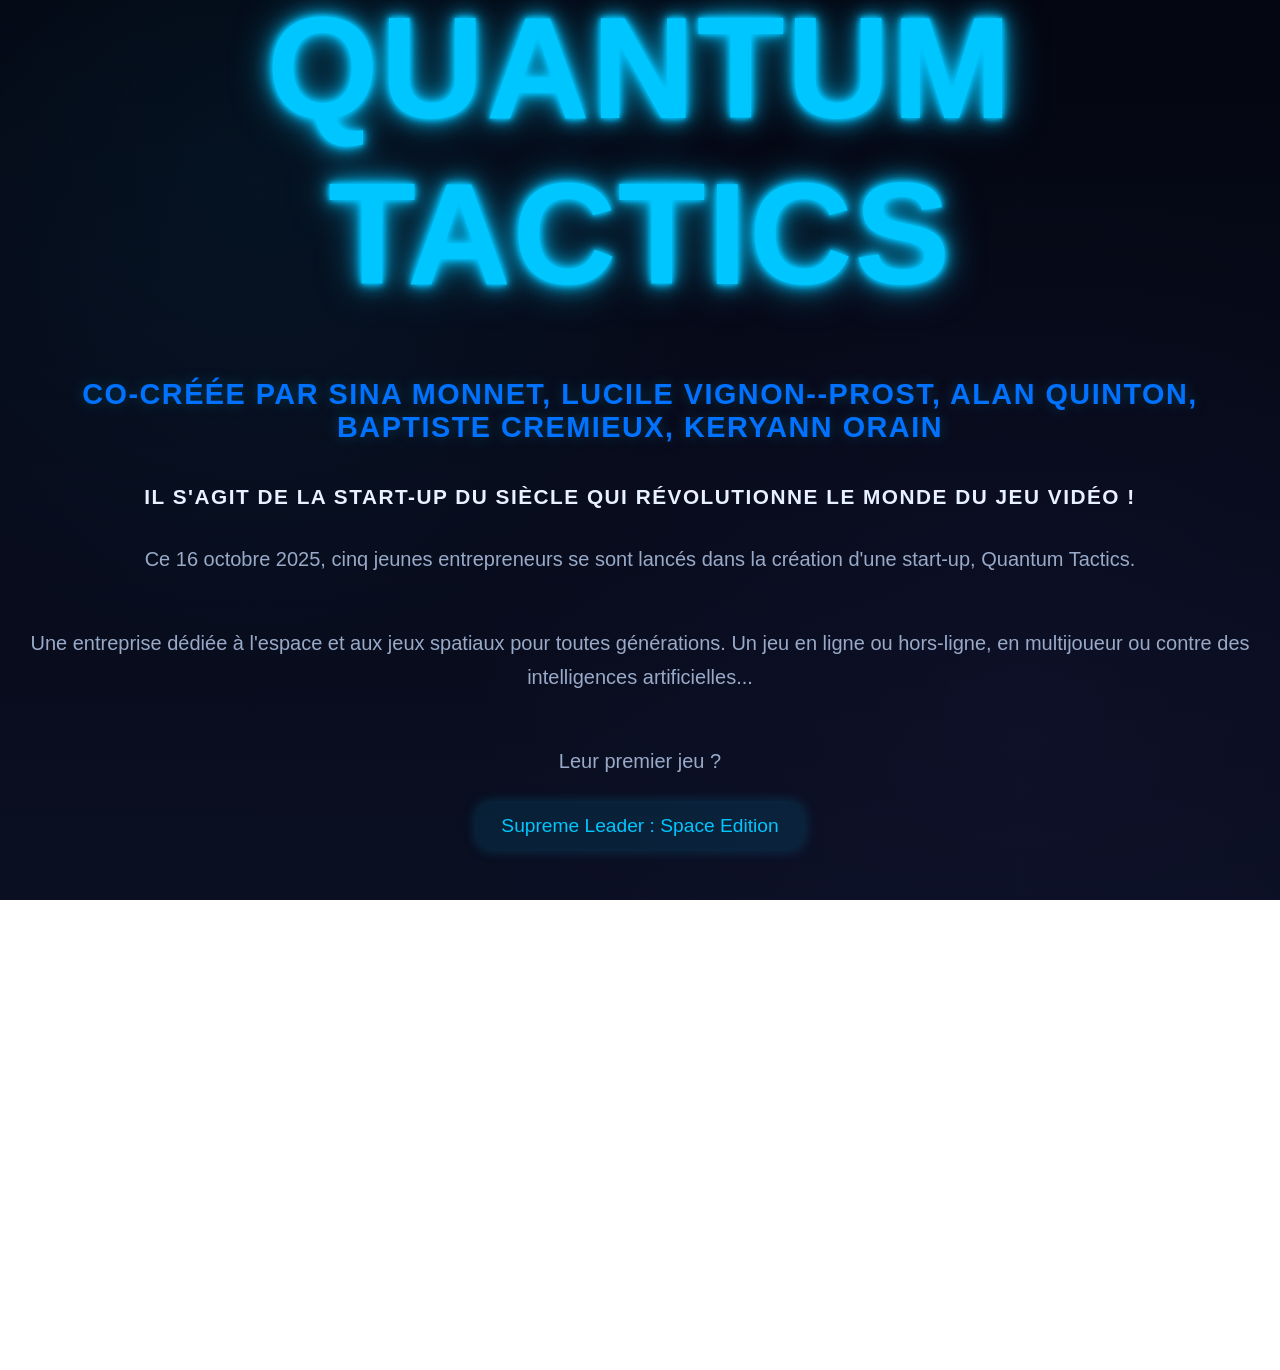
<file: index.htm>
<!-- Created: 26/10/2025 by sdcre -->
<!DOCTYPE HTML PUBLIC "-//W3C//DTD HTML 4.01 Transitional/EN">
<html>
  <head>
    <link rel="stylesheet" href="css/Quantum_Tactics.css">
    <a href="quantumtactics.fr"></a>
    <title>QUANTUM TACTICS</title>
    <meta http-equiv="content-type" content="text/html; charset=ISO-8859-1">
    <meta name="generator" content="PyScripter">
  </head>
<style>
h1{
  margin-top: 3em;
}
</style>
  <body>
    <h1> Quantum Tactics </h1>
    <h2> Co-cr&eacute;&eacute;e par Sina MONNET, Lucile VIGNON--PROST, Alan QUINTON, Baptiste CREMIEUX, Keryann ORAIN </h2>
    <h3> Il s'agit de la start-up du si&egrave;cle qui r&eacute;volutionne le monde du jeu vid&eacute;o !</h3>
    <p> Ce 16 octobre 2025, cinq jeunes entrepreneurs se sont lanc&eacute;s dans la cr&eacute;ation d'une start-up, Quantum Tactics. </p>
    <p> Une entreprise d&eacute;di&eacute;e &agrave; l'espace et aux jeux spatiaux pour toutes g&eacute;n&eacute;rations. Un jeu en ligne ou hors-ligne, en multijoueur ou contre des intelligences artificielles... </p>
    <p> Leur premier jeu ? </p>
    <a href="pages/Supreme_Leader_space_edition.htm">Supreme Leader : Space Edition</a>
<section class="team">
  <h2>L'Equipe</h2>
  <div class="team-grid">
    <div class="card" data-name="Sina MONNET">
      <div class="card-inner">
        <div class="card-front">
          <img src="images/sina.jpg" alt="Sina MONNET">
          <h3>Sina MONNET</h3>
          <p>Chef de projet</p>
        </div>
        <div class="card-back">
          <p>Sina dirige l'&eacute;quipe et la vision globale de Quantum Tactics. Passionn&eacute; par le management d'&eacute;quipe et l'innovation, il coordonne la strat&eacute;gie et les objectifs de la start-up.</p>
        </div>
      </div>
    </div>

    <div class="card" data-name="Lucile VIGNON--PROST">
      <div class="card-inner">
        <div class="card-front">
          <img src="images/lucile.jpg" alt="Lucile VIGNON--PROST">
          <h3>Lucile VIGNON--PROST</h3>
          <p>Communications</p>
        </div>
        <div class="card-back">
          <p>Lucile assure la coh&eacute;rence technique du projet et du code, pour lui donner un forme lisible. Elle est experte en architecture logicielle.</p>
        </div>
      </div>
    </div>

    <div class="card" data-name="Alan QUINTON">
      <div class="card-inner">
        <div class="card-front">
          <img src="images/alan.jpg" alt="Alan QUINTON">
          <h3>Alan QUINTON</h3>
          <p>Directeur artistique</p>
        </div>
        <div class="card-back">
          <p>Alan con&ccedil;oit l'identit&eacute; visuelle du jeu et de la marque. Son sens du d&eacute;tail donne vie &agrave; l'univers graphique de Quantum Tactics.</p>
        </div>
      </div>
    </div>

    <div class="card" data-name="Baptiste CREMIEUX">
      <div class="card-inner">
        <div class="card-front">
          <img src="images/baptiste.jpg" alt="Baptiste CREMIEUX">
          <h3>Baptiste CREMIEUX</h3>
          <p>Ma&icirc;tre du temps</p>
        </div>
        <div class="card-back">
          <p>Baptiste g&egrave;re le planning et les jalons du projet. Il est garant du bon d&eacute;roulement des sprints et de la rigueur temporelle.</p>
        </div>
      </div>
    </div>

    <div class="card" data-name="Keryann ORAIN">
      <div class="card-inner">
        <div class="card-front">
          <img src="images/keryann.jpg" alt="Keryann ORAIN">
          <h3>Keryann ORAIN</h3>
          <p>B&ecirc;ta-testeur</p>
        </div>
        <div class="card-back">
          <p>Keryann teste, remet en question et affine les exp&eacute;riences de jeu. Il garantit l'intuitivit&eacute; et la qualit&eacute; de l'exp&eacute;rience de jeu.</p>
        </div>
      </div>
    </div>
  </div>
</section>

    <script src="js/Quantum_Tactics.js"></script>
  </body>
</html>
</file>
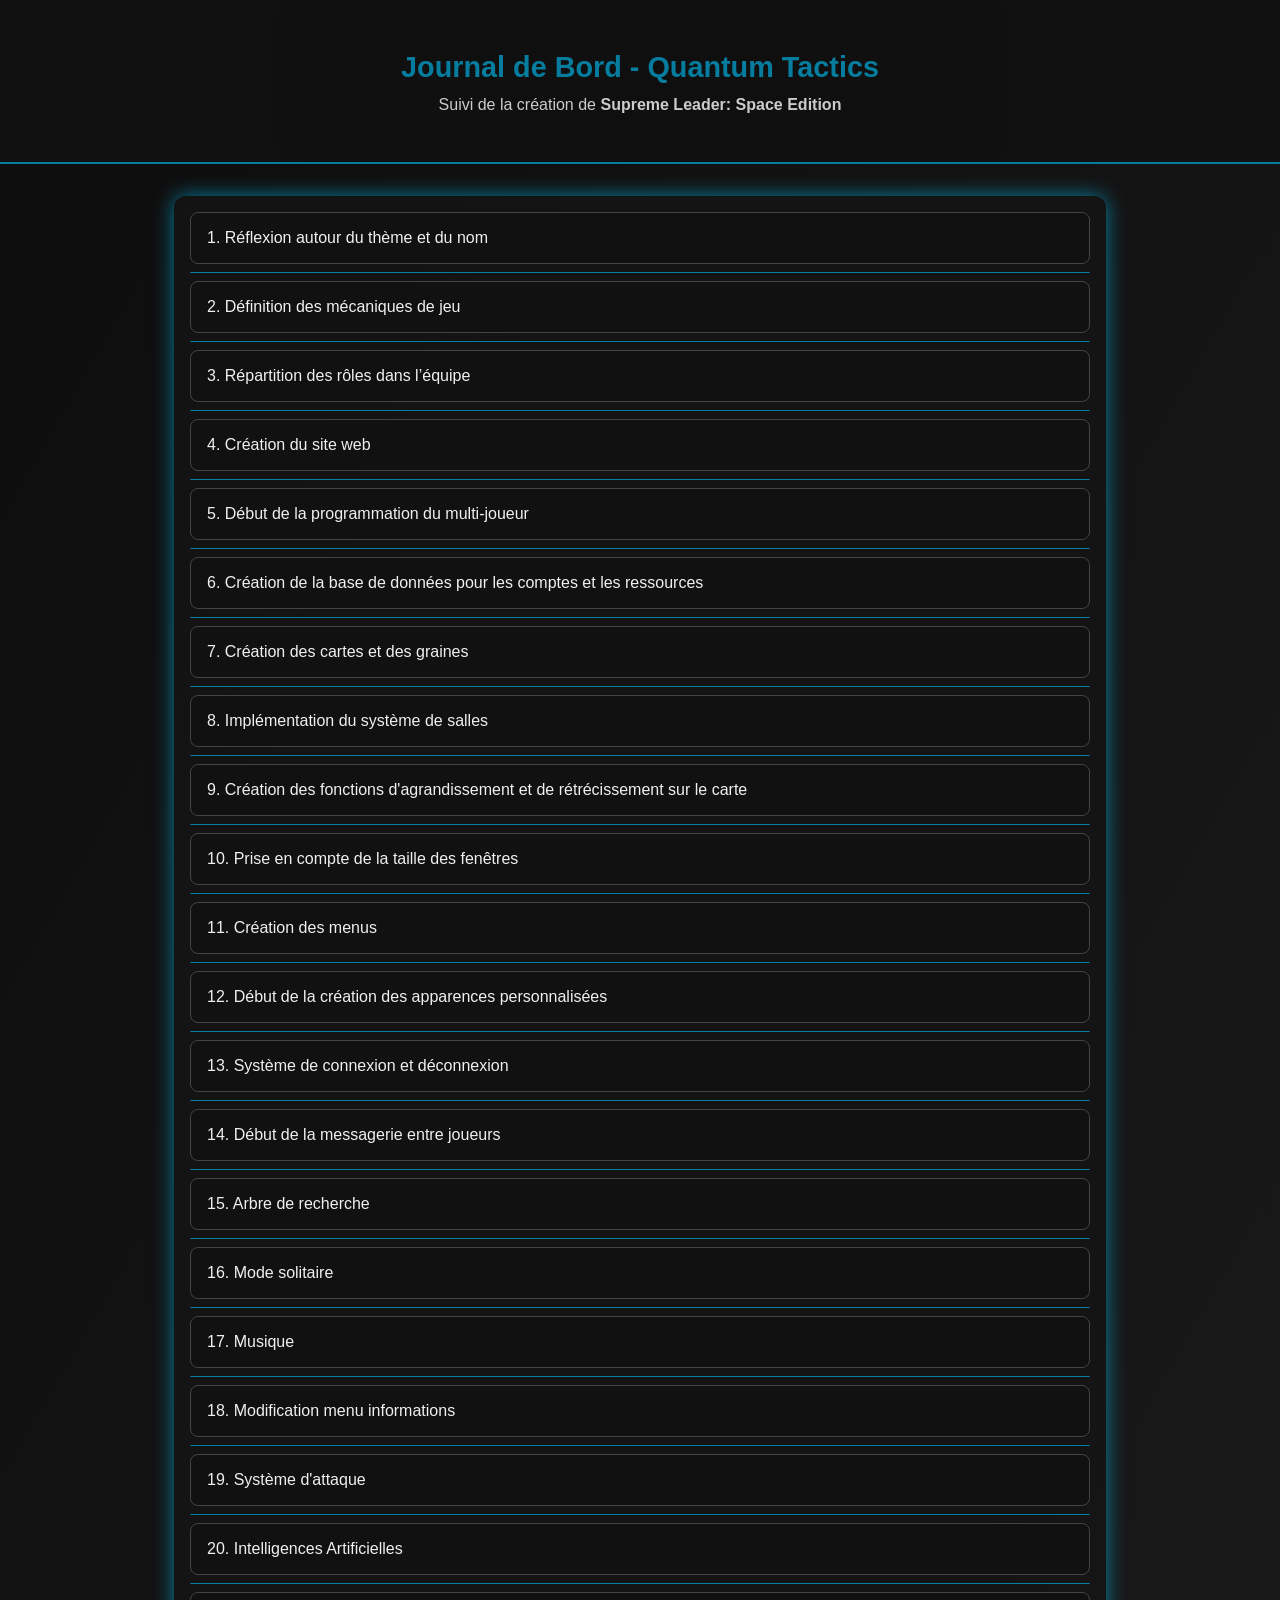
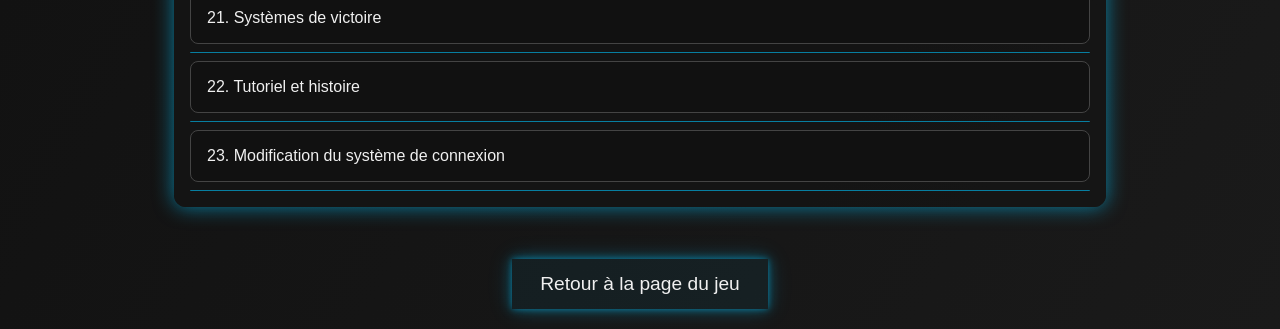
<file: pages/Journal_de_bord.htm>
<!DOCTYPE html>
<html lang="fr">
<head>
<meta charset="UTF-8">
<meta name="viewport" content="width=device-width, initial-scale=1.0">
<title>Journal de Bord - Quantum Tactics</title>
<link rel="stylesheet" href="../css/Journal_de_bord.css">
</head>
<body>

<header>
  <h1>Journal de Bord - Quantum Tactics</h1>
  <p>Suivi de la création de <strong>Supreme Leader: Space Edition</strong></p>
</header>

<div class="journal-container">
    <div class="entry-list">
    <div class="entry-item" data-id="1">1. Réflexion autour du thème et du nom</div>
    <div id="entry-1" class="entry-content">
      <h2>Réflexion autour du thème et du nom</h2>
      <p>L'équipe a discuté de plusieurs idées de thème pour le jeu. Après plusieurs sessions, le nom <strong>Supreme Leader: Space Edition</strong> a été retenu pour refléter l’ambition galactique et le style stratégique du jeu.</p>
    </div>

    <div class="entry-item" data-id="2">2. Définition des mécaniques de jeu</div>
    <div id="entry-2" class="entry-content">
      <h2>Définition des mécaniques de jeu</h2>
      <p>Nous avons listé les principales mécaniques : gestion de ressources, construction de flotte, diplomatie, recherche technologique et modes de victoire multiples. Les mécanismes ont été associés à un arbre de progression.</p>
    </div>

    <div class="entry-item" data-id="3">3. Répartition des rôles dans l’équipe</div>
    <div id="entry-3" class="entry-content">
      <h2>Répartition des rôles dans l’équipe</h2>
      <p>L’équipe de 5 membres s’est organisée : Sina Monnet est chef de projet. Baptiste Crémieux est maître du temps, il s'occupe de la planification des tâches et réunions. Alan Quinton est directeur artistique. Keryann Orain est testeur. Lucile Vignon--Prost récupèrera les rapports des autres membres afin de constituer des rapports finaux homogènes.</p>
    </div>

    <div class="entry-item" data-id="4">4. Création du site web</div>
    <div id="entry-4" class="entry-content">
      <h2>Création du site web</h2>
      <p>Baptiste et Sina se sont lancés dans la création de ce site web pour la présentation de l'entreprise <strong>Quantum Tactics</strong> et du jeu <strong>Supreme Leader: Space Edition</strong>.</p>
    </div>

    <div class="entry-item" data-id="5">5. Début de la programmation du multi-joueur</div>
    <div id="entry-5" class="entry-content">
      <h2>Début de la programmation du multi-joueur</h2>
      <p>Keryann a commencé à programmer le multijoueur. Le plus dur était la logique derrière ce mode.</p>
    </div>

    <div class="entry-item" data-id="6">6. Création de la base de données pour les comptes et les ressources</div>
    <div id="entry-6" class="entry-content">
      <h2>Création de la base de données pour les comptes et les ressources</h2>
      <p>Baptiste a commencé à programmer la base de données en SQL avec SQLite.</p>
    </div>

    <div class="entry-item" data-id="7">7. Création des cartes et des graines</div>
    <div id="entry-7" class="entry-content">
      <h2>Création des cartes et des graines</h2>
      <p>Sina a codé la génération de la carte (ou map) du jeu lors du lancement d'une partie. Il a aussi créé le système de graines (ou seed) qui dessine les cartes en fonction d'une suite de chiffres.</p>
    </div>

    <div class="entry-item" data-id="8">8. Implémentation du système de salles</div>
    <div id="entry-8" class="entry-content">
      <h2>Implémentation du système de salles</h2>
      <p>Keryann a créé le système de salles, pour jouer en multijoueur au jeu, en se connectant au serveur à une même partie.</p>
    </div>

    <div class="entry-item" data-id="9">9. Création des fonctions d'agrandissement et de rétrécissement sur le carte</div>
    <div id="entry-9" class="entry-content">
      <h2>Création des fonctions d'agrandissement et de rétrécissement sur le carte</h2>
      <p>Alan a implémenté un système d'agrandissement et rétrécissement utilisable sur la carte.</p>
    </div>

    <div class="entry-item" data-id="10">10. Prise en compte de la taille des fenêtres</div>
    <div id="entry-10" class="entry-content">
      <h2>Prise en compte de la taille des fenêtres</h2>
      <p>L'equipe a changé d'approche pour que le jeu s'adapte à la taille de la fenêtre, de l'écran et que l'affichage reste cohérent quelque soit la machine utilisé pour le faire tourner.</p>
    </div>

    <div class="entry-item" data-id="11">11. Création des menus</div>
    <div id="entry-11" class="entry-content">
      <h2>Création des menus</h2>
      <p>Keryann, rejoint par Sina, a commencé le développement du menu principal. Par la suite, l'équipe a ajouté différentes fonctionnalités accessibles directement depuis ce menu.</p>
    </div>

    <div class="entry-item" data-id="12">12. Début de la création des apparences personnalisées</div>
    <div id="entry-12" class="entry-content">
      <h2>Début de la création des apparences personnalisées</h2>
      <p>Lucile a créé les premières apparences (ou skins) des planètes</p>
    </div>

    <div class="entry-item" data-id="13">13. Système de connexion et déconnexion</div>
    <div id="entry-13" class="entry-content">
      <h2>Système de connexion et déconnexion</h2>
      <p>Baptiste a peaufiné la base de données et l'a intégré au jeu via un bouton dans le menu principal qui permet la création de compte, la connexion a un compte existant et la déconnexion via la base de données.</p>
    </div>

    <div class="entry-item" data-id="14">14. Début de la messagerie entre joueurs</div>
    <div id="entry-14" class="entry-content">
      <h2>Début de la messagerie entre joueurs</h2>
      <p>Keryann a lancé la création de la messagerie pour échanger entre joueurs en temps réel durant les parties multijoueur.</p>
    </div>

    <div class="entry-item" data-id="15">15. Arbre de recherche</div>
    <div id="entry-15" class="entry-content">
      <h2>Arbre de recherche</h2>
      <p>Alan a créé l'arbre de recherche et a développé son esthétique. Cet technologie permet aux joueurs de développer leur civilisation et de s'améliorer en économie, en stratégies militaires et en sciences.</p>
    </div>

    <div class="entry-item" data-id="16">16. Mode solitaire</div>
    <div id="entry-16" class="entry-content">
      <h2>Mode solitaire</h2>
      <p>Keryann a entamé le développement du mode solitaire. Il a ainsi ajouté la possibilité de s'entra&icirc;ner pour de futures parties multijoueur.</p>
    </div>

    <div class="entry-item" data-id="17">17. Musique</div>
    <div id="entry-17" class="entry-content">
      <h2>Musique</h2>
      <p>Alan a ajouté la musique au jeu, que ce soit dans le menu ou durant une partie en multijoueur comme en solitaire.</p>
    </div>

    <div class="entry-item" data-id="18">18. Modification menu informations</div>
    <div id="entry-18" class="entry-content">
      <h2>Modification menu informations</h2>
      <p>Baptiste a modifi&eacute; le menu en transformant l'ancien menu d&eacute;roulant en roue autour de la planète sélectionnée.</p>
    </div>

    <div class="entry-item" data-id="19">19. Système d'attaque</div>
    <div id="entry-19" class="entry-content">
      <h2>Système d'attaque</h2>
      <p>Baptiste a ajout&eacute; le système d'attaque avec une demande croissante de troupes en attaque en fonction des troupes en défenses.</p>
    </div>

    <div class="entry-item" data-id="20">20. Intelligences Artificielles</div>
    <div id="entry-20" class="entry-content">
      <h2>Intelligences Artificielles</h2>
      <p>Sina a implémenté les systèmes d'intelligences artificielles pour le mode solitaire et en multijoueur. En solitaire, elles jouent tels de vrais joueurs afin de préparer et entrainer au mieux les joueurs à des parties multijoueurs. En mode multijoueur, elles agissent en "pirates de l'espace", c'est-à-dire qu'elles pillent les joueurs pour pimenter les parties.</p>
    </div>

    <div class="entry-item" data-id="21">21. Systèmes de victoire</div>
    <div id="entry-21" class="entry-content">
      <h2>Systèmes de victoire</h2>
      <p>Alan a créé les systèmes de victoire. Il y a trois systèmes de victoire : la victoire militaire, la victoire économique et la victoire scientifique. La victoire militaire consiste soit à occuper 70% des planètes, soit à être le dernier joueur en vie. Pour gagner par l'économie, il faut 100000 ressources au minimum. Pour gagner par la victoire scientifique, compléter l'arbre de recherche vous aidera grandement !</p>
    </div>

    <div class="entry-item" data-id="22">22. Tutoriel et histoire</div>
    <div id="entry-22" class="entry-content">
      <h2>Tutoriel et histoire</h2>
      <p>Lucile a ajouté un tutoriel au jeu pour les nouveaux joueurs. Il est accessible dans le bouton "Solo". Celui-ci vous mène au menu du mode solitaire, dans lequel le premier bouton s'intitule "tutoriel". Elle a également ajouté l'histoire du jeu, créée avec toute l'équipe en amont.</p>
    </div>

    <div class="entry-item" data-id="23">23. Modification du système de connexion</div>
    <div id="entry-23" class="entry-content">
      <h2>Modification du système de connexion</h2>
      <p>Sina a mis à jour le système de connexion. Avant la demande manuelle pour saisir l'adresse IP du propriétaire du serveur, le jeu scanne les serveurs lancés à proximité pour essayer de se connecter automatiquement. Cela facilite l'expérience utilisateur et permet à tout le monde de profiter de notre jeu.</p>
    </div>
  </div>
</div>

<div class="btn-wrapper">
    <a href="Supreme_Leader_space_edition.htm" class="btn-neon">Retour à la page du jeu</a>
</div>

<script src="../js/Journal_de_bord.js"></script>
</body>
</html>
</file>
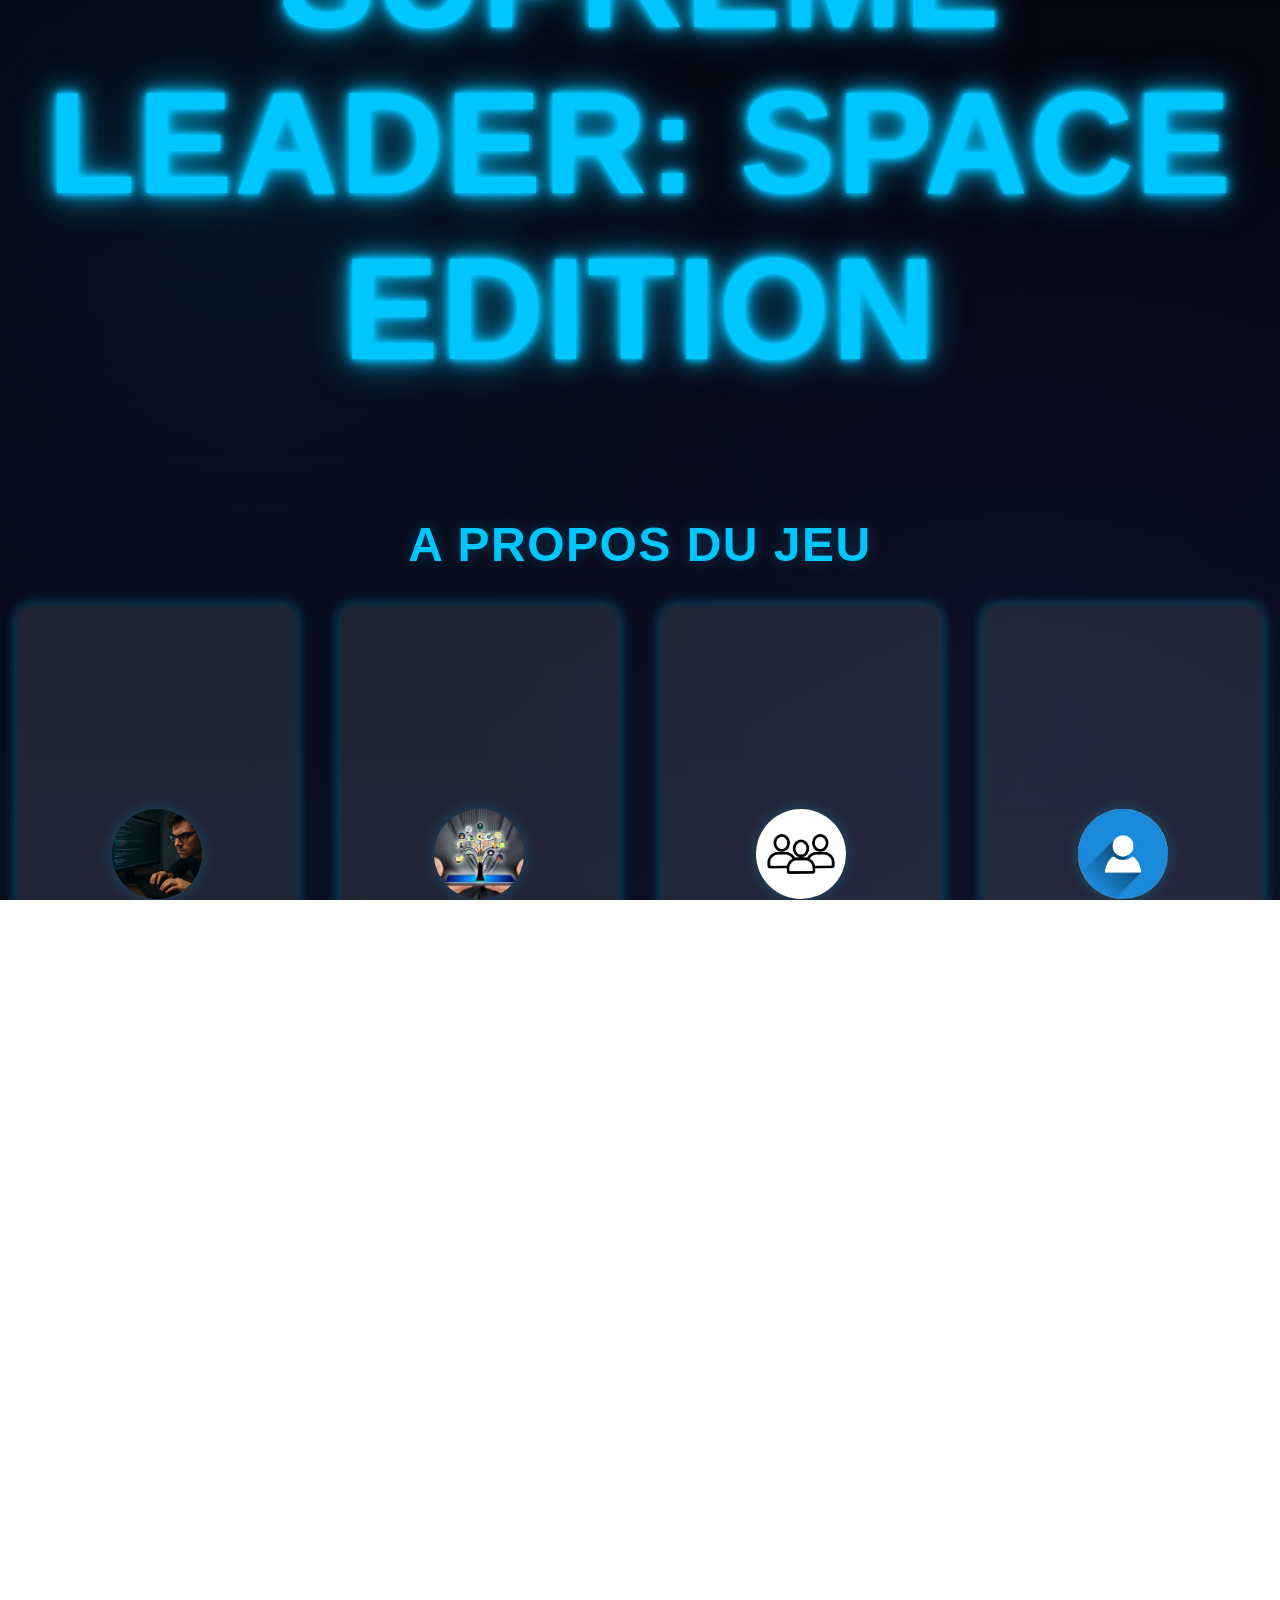
<file: pages/Supreme_Leader_space_edition.htm>
<!-- Created: 26/10/2025 by sdcre -->
<!DOCTYPE HTML PUBLIC "-//W3C//DTD HTML 4.01 Transitional/EN">
<html>
  <head>
    <link rel="stylesheet" href="../css/Quantum_Tactics.css">
    <title>Supreme Leader: Space Edition</title>
    <meta http-equiv="content-type" content="text/html; charset=ISO-8859-1">
    <meta name="generator" content="PyScripter">
  </head>
<style>
h1 {
  margin-top: 10em;
}
</style>
  <body>
  <p></p>
  <p></p>
  <p></p>
  <p></p>
  <p></p>
  <p></p>
  <p></p>
  <p></p>
  <p></p>
  <p></p>
  <p></p>
  <p></p>
  <p></p>
  <p></p>
  <p></p>
  <p></p>
  <p></p>
  <p></p>
  <p></p>
    <h1> Supreme Leader: Space Edition </h1>
    <section class="game-info">
  <h2>A propos du jeu</h2>
  <div class="game-grid">

    <div class="card">
      <div class="card-inner">
        <div class="card-back">
          <h3>La cr&eacute;ation du jeu</h3>
          <p>Dans les confins d'une galaxie encore en formation, cinq cr&eacute;ateurs unissent leurs visions pour donner naissance &agrave; un jeu de strat&eacute;gie en temps r&eacute;el o&ugrave; civilisations &eacute;mergentes, puissances stellaires et myst&egrave;res antiques s'entrecroisent. Forg&eacute; &agrave; la crois&eacute;e d'OpenFront.io, de Civilization et de La guerre des &eacute;toiles, ce projet ambitieux proposera plusieurs voies vers la victoire : supr&eacute;matie militaire, ascension technologique, influence diplomatique ou domination &eacute;conomique. Chacun de ces chemins permettra d'&eacute;crire, bataille apr&egrave;s bataille, le destin d'un empire.</p>
        </div>
        <div class="card-front">
          <img src="../images/creation_code.png" alt="Creation jeu">
          <h3>la cr&eacute;ation du jeu</h3>
        </div>
      </div>
    </div>

    <div class="card">
      <div class="card-inner">
        <div class="card-back">
          <h3>L'arbre de recherche</h3>
          <p>Au c&oelig;ur de cette ascension, le joueur disposera d'un vaste arbre de comp&eacute;tences, v&eacute;ritable holocron* strat&eacute;gique renfermant des doctrines avanc&eacute;es, des am&eacute;liorations structurelles et des technologies capables de renverser l'&eacute;quilibre des forces. Chaque choix au sein de cet arbre renforcera l'identit&eacute; de son empire : expansion &eacute;clair, ma&icirc;trise &eacute;nerg&eacute;tique, d&eacute;fense absolue, ou puissance de frappe d&eacute;vastatrice. Cet outil &eacute;volutif sera la colonne vert&eacute;brale de toute strat&eacute;gie, refl&eacute;tant la vision du joueur et les alliances qu'il d&eacute;cidera d'honorer ou de briser.</p>
        </div>
        <div class="card-front">
          <img src="../images/arbre_de_competences.jpg" alt="arbre_de_competences">
          <h3>L'arbre de recherche</h3>
        </div>
      </div>
    </div>

    <div class="card">
      <div class="card-inner">
        <div class="card-back">
          <h3>Mode multijoueur</h3>
          <p>Les parties multijoueur, quant &agrave; elles, offriront une libert&eacute; totale dans la mani&egrave;re d'aborder le champ de bataille galactique. Les joueurs pourront s'affronter en duel solitaire (1 vs 1 vs 1 vs 1...), ou unir leurs forces en &eacute;quipes de taille variable pour former des alliances instables, des fronts unifi&eacute;s ou des empires rivaux. Chaque escarmouche deviendra un th&eacute;&acirc;tre de man&oelig;uvres grandioses o&ugrave; coordination, vision et audace d&eacute;cideront de l'issue du conflit.</p>
        </div>
        <div class="card-front">
          <img src="../images/multijoueur.jpg" alt="Multijoueur">
          <h3>Mode multijoueur</h3>
        </div>
      </div>
    </div>

    <div class="card">
      <div class="card-inner">
        <div class="card-back">
          <h3>Campagne solo</h3>
          <p>Dans la campagne solo, le joueur suivra une histoire immersive l'entra&icirc;nant au c&oelig;ur de crises stellaires, de rencontres inattendues et de choix politiques d&eacute;terminants. Face &agrave; lui, des intelligences artificielles con&ccedil;ues pour imiter la logique et la cr&eacute;ativit&eacute; de v&eacute;ritables commandants spatiaux r&eacute;agiront &agrave; ses strat&eacute;gies, lanceront des contre-attaques r&eacute;fl&eacute;chies et chercheront &agrave; influencer la galaxie selon leurs propres objectifs. C'est l&agrave;, seul contre le destin et les volont&eacute;s d'empires rivaux, que le joueur d&eacute;couvrira la v&eacute;ritable &eacute;tendue de son potentiel.</p>
        </div>
        <div class="card-front">
          <img src="../images/solo.jpg" alt="Solo">
          <h3>Campagne solo</h3>
        </div>
      </div>
    </div>

  </div>
</section>
    <p></p>
    <p></p>
    <p></p>
    <p>Voici le lien de t&eacute;l&eacute;chargement de la console et de la V1.0 de Surpeme Leader Space Edition</p>
<a href="../telechargeable/Supreme Leader Space Edition Server Installer.exe" download="supreme_leader_space_edition_server.exe">
    T&eacute;l&eacute;charger la console de notre jeu
</a>
    <p></p>
    <p></p>
<a href="../telechargeable/Supreme Leader Space Edition Installer.exe" download="supreme_leader_space_edition.exe">
  T&eacute;l&eacute;charger la V1.0 de notre jeu
</a>
    <p></p>
    <p></p>
    <p>Voici le lien de t&eacute;l&eacute;chargement du rapport de notre soutenance finale contenant des captures d'&eacute;cran du jeu</p>
<a href="../telechargeable/SLSE_Rapport_final.pdf" download="rapport_soutenance_finale_SLSE.pdf">
  T&eacute;l&eacute;charger le rapport de soutenance finale de notre projet
</a>
    <p></p>
    <p></p>
    <p></p>
<section class="team">
  <h2>L'Equipe</h2>
  <div class="team-grid">
    <div class="card" data-name="Sina MONNET">
      <div class="card-inner">
        <div class="card-front">
          <img src="../images/sina.jpg" alt="Sina MONNET">
          <h3>Sina MONNET</h3>
          <p>M&eacute;caniques de base</p>
        </div>
        <div class="card-back">
          <p>Sina s'occupe de r&eacute;partir les t&acirc;ches entre les membres de l'&eacute;quipe, lie les t&acirc;ches entre elles et prend en charge les m&eacute;caniques de bases. Il est notre couteau-suisse.</p>
        </div>
      </div>
    </div>

    <div class="card" data-name="Lucile VIGNON--PROST">
      <div class="card-inner">
        <div class="card-front">
          <img src="../images/lucile.jpg" alt="Lucile VIGNON--PROST">
          <h3>Lucile VIGNON--PROST</h3>
          <p>M&eacute;caniques</p>
        </div>
        <div class="card-back">
          <p>Lucile con&ccedil;oit et met en place les m&eacute;caniques de base du jeu, assurant une exp&eacute;rience de jeu coh&eacute;rente, &eacute;quilibr&eacute;e et fonctionnelle.</p>
        </div>
      </div>
    </div>

    <div class="card" data-name="Alan QUINTON">
      <div class="card-inner">
        <div class="card-front">
          <img src="../images/alan.jpg" alt="Alan QUINTON">
          <h3>Alan QUINTON</h3>
          <p>Interface & graphismes</p>
        </div>
        <div class="card-back">
          <p>Alan con&ccedil;oit l'interface du jeu et les assets graphiques. Il participe aussi au d&eacute;veloppement du code pour assurer une coh&eacute;rence entre technique et direction artistique.</p>
        </div>
      </div>
    </div>

    <div class="card" data-name="Baptiste CREMIEUX">
      <div class="card-inner">
        <div class="card-front">
          <img src="../images/baptiste.jpg" alt="Baptiste CREMIEUX">
          <h3>Baptiste CREMIEUX</h3>
          <p>Site internet</p>
        </div>
        <div class="card-back">
          <p>Baptiste g&eacute;re le d&eacute;veloppement technique du projet. Il s'occupe du code, de la base de donn&eacute;es et du site internet, assurant leur bon fonctionnement et leur coh&eacute;rence.</p>
        </div>
      </div>
    </div>

    <div class="card" data-name="Keryann ORAIN">
      <div class="card-inner">
        <div class="card-front">
          <img src="../images/keryann.jpg" alt="Keryann ORAIN">
          <h3>Keryann ORAIN</h3>
          <p>R&eacute;seau</p>
        </div>
        <div class="card-back">
          <p>Keryann d&eacute;veloppe et supervise les aspects r&eacute;seau et multijoueur du jeu. Il veille &agrave; la stabilit&eacute; des connexions et &agrave; la qualit&eacute; de l'exp&eacute;rience en ligne.</p>
        </div>
      </div>
    </div>
  </div>
</section>

    <a href="../index.htm">Retour &agrave; la page de l'entreprise</a>
    <p></p>
    <a href="Journal_de_bord.htm">Journal de bord de la cr&eacute;ation du jeu</a>
    <p></p>
    <a href="https://discord.gg/x5sTQsp6yQ">Rejoindre le serveur Discord du jeu</a>
    <script src="../js/Quantum_Tactics.js"></script>
    <p>Librairies python utilis&eacute;es :</p>
    <p>    asyncio, websockets, socket, uuid, os, time, pygame, sys, subprocess, ast, random, math, time, pathlib, PIL</p>
    <p>Site utilis&eacute; pour la musique</p>
    <a href="https://www.opengameart.org">opengameart.org</a>
    <p>Site utilis&eacute; pour le rapport</p>
    <a href="https://www.latex-project.org">latex-project.org</a>
    <p></p>
    <p>*L'holocron est un objet Jedi ou Sith dans Star Wars qui renferme les secrets les mieux gard&eacute;s de leurs pouvoirs.</p>
  </body>
</html>
</file>
<file: css/Quantum_Tactics.css>
:root {
  --bg-1: #040611; /* fond spatial profond */
  --bg-2: #0a0f22;
  --accent-1: #00c6ff; /* cyan lumineux */
  --accent-2: #0072ff; /* bleu spatial */
  --accent-glow: rgba(0,198,255,0.7);
  --text: #e8f1ff;
  --muted: #99aac8;
  --surface: rgba(255,255,255,0.03);
  --radius: 14px;
  --font-sans: "Inter", "Segoe UI", Roboto, sans-serif;
  --font-display: "Orbitron", "Rajdhani", "Audiowide", sans-serif;
  --shadow-soft: 0 0 14px rgba(0,198,255,0.25);
  --shadow-strong: 0 0 28px rgba(0,198,255,0.45);
  --background: radial-gradient(circle at 20% 20%, rgba(0,198,255,0.06), transparent 40%),
              radial-gradient(circle at 80% 80%, rgba(123,97,255,0.04), transparent 45%),
              linear-gradient(180deg, var(--bg-1), var(--bg-2));
}

* {
  box-sizing: border-box;
  margin: 0;
  padding: 0;
}

/* ==== MODIFICATION : CENTRAGE DU LIEN ==== */
html, body {
  height: 100%;
  background: radial-gradient(circle at 20% 20%, rgba(0,198,255,0.06), transparent 40%),
              radial-gradient(circle at 80% 80%, rgba(123,97,255,0.04), transparent 45%),
              linear-gradient(180deg, var(--bg-1), var(--bg-2));
  color: var(--text);
  font-family: var(--font-sans);
  scroll-behavior: smooth;
  -webkit-font-smoothing: antialiased;
  overflow-x: hidden;

  /* ==== CENTRAGE DU CONTENU PRINCIPAL ==== */
  display: flex;
  justify-content: center;
  align-items: center;
  flex-direction: column;
}

/* �toiles */
body::before {
  content: "";
  position: fixed;
  inset: 0;
  background: url("https://www.transparenttextures.com/patterns/stardust.png");
  opacity: 1;
  pointer-events: none;
}

h1, h2, h3, h4 {
  font-family: var(--font-display);
  text-transform: uppercase;
  letter-spacing: 1.5px;
  color: var(--text);
  margin: 30px;
}

h1 {
  font-size: clamp(6rem, 12vw, 9rem);
  color: var(--accent-1);
  text-align: center;
  text-shadow:
    0 0 5px var(--accent-1),
    0 0 10px var(--accent-1),
    0 0 20px var(--accent-1),
    0 0 40px rgba(0,198,255,0.6);
  animation: neonPulse 1s ease-in-out infinite alternate;
}

h2 {
  font-size: clamp(1.2rem, 2.5vw, 1.8rem);
  color: var(--accent-2);
  text-shadow: var(--shadow-soft);
  margin-bottom: 0.4em;
  text-align: center;
}

h3 {
  font-size: 1.3rem;
  color: var(--text);
  margin-bottom: 0.4em;
}

h4 {
  font-size: 1rem;
  color: var(--muted);
  margin-bottom: 0.4em;
}

p {
  font-size: 1.25rem;
  color: var(--muted);
  line-height: 1.7;
  margin-bottom: 0.5rem;
  margin: 25px;
  text-align: center;
}

/* ==== STYLE DU LIEN CENTR� ==== */
a {
  text-decoration: none;
  font-size: 1.2rem;
  color: var(--accent-1);
  padding: 12px 24px;
  border-radius: var(--radius);
  background: rgba(0,198,255,0.1);
  box-shadow: var(--shadow-soft);
  transition: all 0.3s ease;
}

a:hover {
  filter: brightness(0.85);
  box-shadow: var(--shadow-strong);
}

@keyframes neonPulse {
  0% {
    text-shadow:
      0 0 5px var(--accent-1),
      0 0 10px var(--accent-1),
      0 0 20px var(--accent-1),
      0 0 40px rgba(0,198,255,0.6);
    opacity: 0.8;
  }
  100% {
    text-shadow:
      0 0 2px var(--accent-1),
      0 0 6px var(--accent-1),
      0 0 12px rgba(0,198,255,0.4),
      0 0 30px rgba(0,198,255,0.3);
    opacity: 0.7;
  }
}

header {
  position: sticky;
  top: 0;
  z-index: 100;
  background: rgba(10,15,34,0.85);
  backdrop-filter: blur(10px);
  border-bottom: 1px solid rgba(0,198,255,0.08);
  display: flex;
  justify-content: space-between;
  align-items: center;
  padding: 1rem 8%;
  box-shadow: 0 0 25px rgba(0,198,255,0.15);
}

header h1 {
  font-size: 1.6rem;
  color: var(--accent-1);
}

nav a {
  color: black;
  text-decoration: none;
}

nav a:hover {
  color: red;
  text-decoration: underline;
}

section {
  padding: 5rem 10%;
  position: relative;
}

.hero {
  text-align: center;
  background: radial-gradient(circle at center, rgba(0,198,255,0.08), transparent 70%);
  padding: 8rem 10%;
}

.hero h1 {
  font-size: clamp(2.5rem, 6vw, 4rem);
}

.hero p {
  font-size: 1.2rem;
  max-width: 800px;
  margin: 1rem auto 2rem;
}

.panel {
  background: var(--surface);
  border: 1px solid rgba(255,255,255,0.05);
  border-radius: var(--radius);
  padding: 2rem;
  box-shadow: 0 12px 32px rgba(0,0,0,0.5);
  backdrop-filter: blur(8px);
  transition: transform 0.3s ease, box-shadow 0.3s ease;
}

.panel:hover {
  transform: translateY(-5px);
  box-shadow: var(--shadow-strong);
}

.grid {
  display: grid;
  grid-template-columns: repeat(auto-fit, minmax(260px, 1fr));
  gap: 2rem;
}

.btn {
  display: inline-flex;
  align-items: center;
  justify-content: center;
  padding: 0.8rem 1.6rem;
  border-radius: 10px;
  background: linear-gradient(90deg, var(--accent-1), var(--accent-2));
  color: #000;
  font-weight: 700;
  letter-spacing: 1px;
  border: none;
  cursor: pointer;
  transition: all 0.3s ease;
  box-shadow: var(--shadow-soft);
}

.btn:hover {
  transform: translateY(-3px);
  filter: brightness(1.1);
  box-shadow: var(--shadow-strong);
}

.btn.secondary {
  background: transparent;
  color: var(--accent-1);
  border: 1px solid var(--accent-1);
}

.btn.secondary:hover {
  background: rgba(0,198,255,0.08);
}

img {
  max-width: 100%;
  border-radius: var(--radius);
  transition: transform 0.4s ease, filter 0.4s ease;
}

img:hover {
  transform: scale(1.03);
  filter: brightness(1.05);
}

footer {
  background: rgba(10,15,34,0.85);
  text-align: center;
  padding: 3rem 10%;
  color: var(--muted);
  font-size: 0.9rem;
  border-top: 1px solid rgba(255,255,255,0.05);
}

@keyframes glowPulse {
  0%, 100% { box-shadow: var(--shadow-soft); }
  50% { box-shadow: var(--shadow-strong); }
}
.pulse {
  animation: glowPulse 2.5s infinite ease-in-out;
}

@media (max-width: 768px) {
  header { flex-direction: column; gap: 1rem; }
  section { padding: 3rem 6%; }
  .grid { gap: 1.2rem; }
}

/* ===== TABLEAU DES CHEFS D'�QUIPE ===== */
.team {
  text-align: center;
  padding: 4rem 5%;
}

.team h2 {
  font-family: var(--font-display);
  font-size: clamp(2rem, 4vw, 3rem);
  color: var(--accent-1);
  text-shadow: var(--shadow-soft);
  margin-bottom: 3rem;
}

.team-table {
  display: grid;
  gap: 1rem;
}

.team-row {
  display: grid;
  grid-template-columns: repeat(5, 1fr);
  align-items: center;
  text-align: center;
  gap: 1rem;
}

.team-row .cell {
  background: rgba(255,255,255,0.03);
  border-radius: var(--radius);
  padding: 0.5rem;
  box-shadow: var(--shadow-soft);
  transition: transform 0.3s ease, box-shadow 0.3s ease;
}

.team-row .cell img {
  width: 100px;
  height: 100px;
  object-fit: cover;
  border-radius: 50%;
  box-shadow: var(--shadow-soft);
  transition: transform 0.3s ease, filter 0.3s ease;
}

.team-row .cell:hover {
  transform: translateY(-5px);
  box-shadow: var(--shadow-strong);
}

.team-row .cell img:hover {
  transform: scale(1.05);
  filter: brightness(1.1);
}

/* ===== CARTES DES ENTREPRENEURS ===== */
.team-grid {
  display: grid;
  grid-template-columns: repeat(5, 1fr);
  gap: 2rem;
  justify-items: center;
  align-items: center;
}

.card {
  perspective: 1000px;
  width: 180px;
  height: 260px;
}

.card-inner {
  position: relative;
  width: 100%;
  height: 100%;
  transition: transform 0.8s;
  transform-style: preserve-3d;
  cursor: pointer;
}

.card.flipped .card-inner {
  transform: rotateY(180deg);
}

.card-front, .card-back {
  position: absolute;
  width: 100%;
  height: 100%;
  backface-visibility: hidden;
  border-radius: var(--radius);
  box-shadow: var(--shadow-soft);
  background: rgba(255,255,255,0.05);
  display: flex;
  flex-direction: column;
  align-items: center;
  justify-content: center;
  padding: 1rem;
}

.card-front img {
  width: 90px;
  height: 90px;
  border-radius: 50%;
  margin-bottom: 1rem;
  box-shadow: var(--shadow-soft);
}

.card-back {
  transform: rotateY(180deg);
  text-align: center;
  color: var(--muted);
  font-size: 0.8rem;
  line-height: 1.4;
  padding: 1rem;
}

.card-back p {
  font-size: 0.8rem !important;
  line-height: 1.4;
  color: var(--muted);
  text-align: center;
  padding: 0.5rem;
}

/* ==== SCROLLBAR SPATIALE ==== */
::-webkit-scrollbar {
  width: 12px;
}

::-webkit-scrollbar-track {
  background: var(--bg-2);
  border-radius: 10px;
}

::-webkit-scrollbar-thumb {
  background: linear-gradient(180deg, var(--accent-1), var(--accent-2));
  border-radius: 10px;
  box-shadow: 0 0 10px var(--accent-glow);
}

::-webkit-scrollbar-thumb:hover {
  background: linear-gradient(180deg, var(--accent-2), var(--accent-1));
  box-shadow: 0 0 20px var(--accent-glow);
}

* {
  scrollbar-width: thin;
  scrollbar-color: var(--accent-1) var(--bg-2);
}

.game-info .card-inner {
  transform: none;
  cursor: default;
}



/* ==== GRILLE DES EXPLICATIONS DU JEU ==== */
.game-info {
  text-align: center;
  padding: 4rem 2%;
}

.game-info h2 {
  font-family: var(--font-display);
  font-size: clamp(2rem, 4vw, 3rem);
  color: var(--accent-1);
  text-shadow: var(--shadow-soft);
  margin-bottom: 2rem;
}

.game-grid {
  display: grid;
  grid-template-columns: repeat(4, 300px); /* 4 colonnes fixes */
  gap: 5rem;
  justify-items: center;
  align-items: start;
  max-width: 900px;
  margin: 0 auto;
  margin-right: 50px;
  margin-left: 0;
}

.game-grid .card {
  width: 100%;
  max-width: 1000px;
  height: 600px; /* carr� */
  background: rgba(255, 255, 255, 0.05);
  border-radius: var(--radius);
  box-shadow: var(--shadow-soft);
  display: flex;
  flex-direction: column;
  align-items: center;
  justify-content: center;
  padding: 0.2rem;
  transition: transform 0.3s ease, box-shadow 0.3s ease;
}

.game-grid .card:hover {
  transform: translateY(-5px);
  box-shadow: var(--shadow-strong);
}

.game-grid .card h3 {
  color: var(--accent-1);
  font-size: 1.2rem;
  margin-bottom: 0.6rem;
}

.game-grid .card p {
  font-size: 1rem;
  color: var(--muted);
  text-align: center;
  line-height: 1.5;
}

/* --- Responsive : 1 colonne sur petit �cran --- */
@media (max-width: 768px) {
  .game-grid {
    grid-template-columns: 1fr;
  }
}

/* ==== CENTRAGE GLOBAL DE LA GRILLE .game-grid ==== */
.game-info {
  padding: 4rem 0;          /* retire le padding lat�ral qui d�cale */
  width: 100%;
  box-sizing: border-box;
}

.game-grid {
  max-width: 1400px;        /* largeur totale de la grille */
  width: calc(100% - 2rem); /* �vite de coller aux bords */
  margin: 0 auto;           /* centre horizontalement */
  display: grid;
  grid-template-columns: repeat(4, 1fr); /* 4 colonnes sur une ligne */
  gap: 2.5rem;              /* espace entre les colonnes */
  justify-items: center;
  align-items: start;
}
</file>
<file: css/Journal_de_bord.css>
body {
  margin: 0;
  font-family: 'Orbitron', sans-serif;
  background: linear-gradient(120deg, #0d0d0d, #1a1a1a);
  color: #f0f0f0;
}

header {
  text-align: center;
  padding: 2rem 1rem;
  background: radial-gradient(circle, #0f0f0f, #111111);
  border-bottom: 2px solid rgba(0,198,255,0.6);
}

header h1 {
  font-size: clamp(1.2rem, 2.5vw, 1.8rem);
  color: rgba(0,198,255,0.6);
  text-shadow: var(--shadow-soft);
  margin-bottom: 0.4em;
  text-align: center;
}

header p {
  margin-top: 0.5rem;
  color: #ccc;
}

.journal-container {
  max-width: 900px;
  margin: 2rem auto;
  padding: 1rem;
  background: rgba(20, 20, 20, 0.85);
  border-radius: 12px;
  box-shadow: 0 0 20px rgba(0,198,255,0.6);
}

.entry-list {
  display: flex;
  flex-direction: column;
  gap: 0.5rem;
}

.entry-item {
  padding: 1rem;
  border: 1px solid #444;
  border-radius: 8px;
  background: #111;
  cursor: pointer;
  transition: 0.3s;
}

.entry-item:hover {
  background: #222;
  border-color: rgba(0,198,255,0.6);
}

.entry-item.active {
  border-color: rgba(0,198,255,0.6);
  background: #222;
}

/* Effet déroulant */
.entry-content {
  max-height: 0;
  overflow: hidden;
  padding: 0 1rem;
  border-top: 1px solid rgba(0,198,255,0.6);
  background: #121212;
  border-radius: 0 0 8px 8px;
  transition: max-height 0.5s ease, padding 0.5s ease;
}

.entry-content.active {
  max-height: 500px; /* ajuster selon la longueur maximale du contenu */
  padding: 1rem;
}

.entry-content h2 {
  color: rgba(0,198,255,0.6);
}

/* Scrollbar */
.journal-container::-webkit-scrollbar {
  width: 8px;
}

.journal-container::-webkit-scrollbar-thumb {
  background: rgba(0,198,255,0.6);
  border-radius: 4px;
}

/* Bouton néon */
.btn-wrapper {
  display: flex;
  justify-content: center;
  align-items: center;
  height: 10vh;
  width: 100%;
}

.btn-neon {
  display: inline-block;
  padding: 14px 28px;
  font-size: 1.2rem;
  font-family: var(--font-sans);
  color: var(--accent-1);
  text-decoration: none;
  border-radius: var(--radius);
  background: rgba(0,198,255,0.05);
  box-shadow:
    0 0 6px rgba(0,198,255,0.4),
    0 0 12px rgba(0,198,255,0.3),
    0 0 24px rgba(0,198,255,0.2);
  transition: all 0.3s ease;
  text-align: center;
}

.btn-neon:hover {
  color: var(--accent-1);
  background: rgba(0,198,255,0.15);
  box-shadow:
    0 0 8px var(--accent-glow),
    0 0 16px var(--accent-glow),
    0 0 32px var(--accent-glow),
    0 0 64px rgba(0,198,255,0.4);
}
</file>
